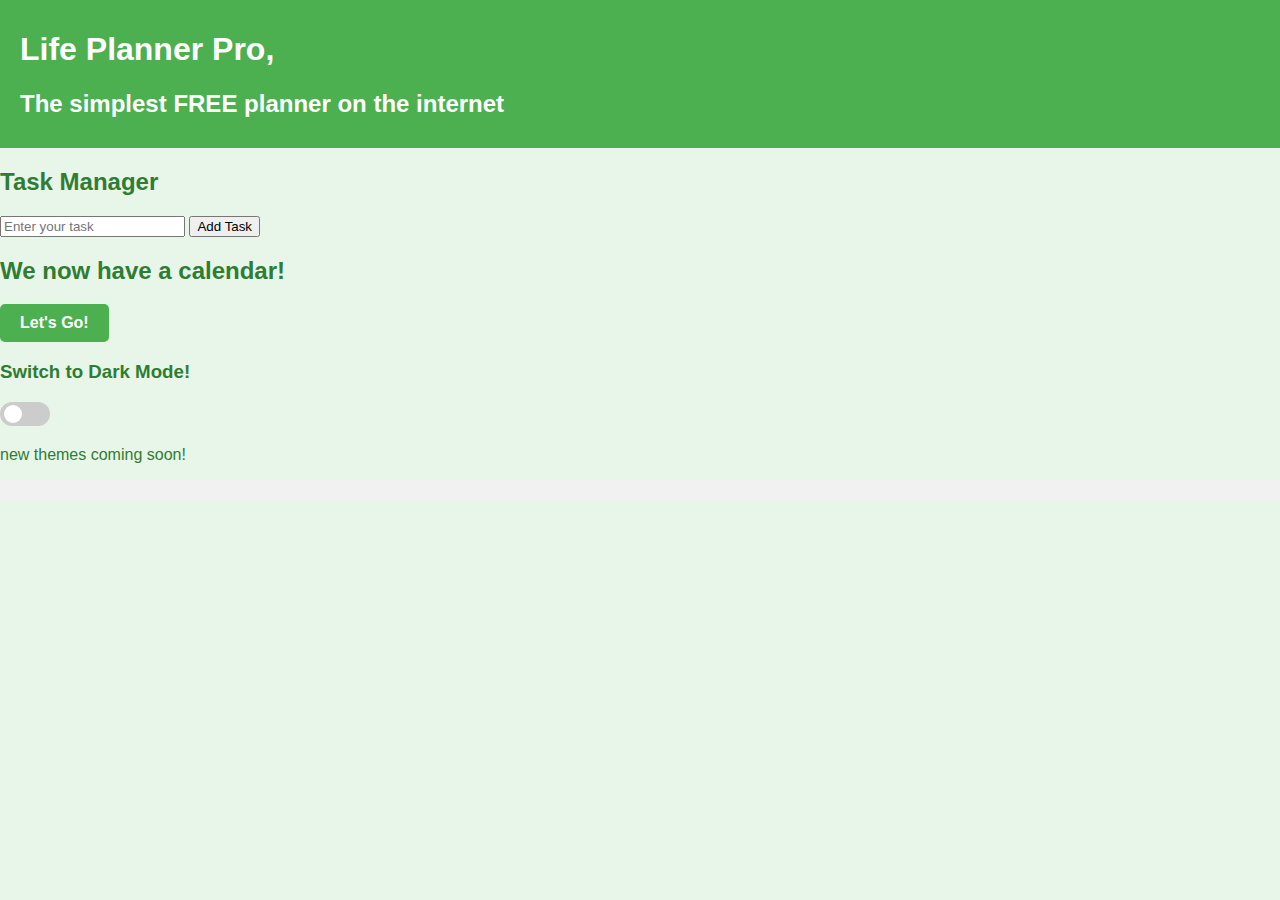
<file: index.html>
<!DOCTYPE html>
<html lang="en">
<head>
  <meta charset="UTF-8">
  <meta name="viewport" content="width=device-width, initial-scale=1.0">
  <title>Plan Your Life, Your Way!</title>
  <link rel="stylesheet" href="styles.css">
  <script src="main.js" defer></script>
</head>
<body>
  <header>
    <nav>
      <section id="home">
        <h1>Life Planner Pro,</h1>
        <h2>The simplest FREE planner on the internet</h2>
      </section>
  
    </nav>
  </header>
<main>
    <section id="planner">
      <h2>Task Manager</h2>
      <div id="task-manager">
        <input type="text" id="taskInput" placeholder="Enter your task">
        <button id="addButton">Add Task</button>
        <ul id="taskList"></ul>
      </div>
    </section>

    <section id="settings">
      <h2>We now have a calendar!</h2>
      <a href="calendar.html" class="calendar-link" title="Go to Calendar Page">Let's Go!</a>

      <h3>Switch to Dark Mode!</h3>
    <label class="toggle-switch">
      <input type="checkbox" id="themeToggle">
      <span class="slider"></span>
    </label>
      <p>new themes coming soon!</p>
    </section>
</main>

<footer></footer>
</body>
</html>
</file>
<file: styles.css>
body {
  font-family: Arial, sans-serif;
  margin: 0;
  padding: 0;
  transition: background-color 0.3s ease, color 0.3s ease;
}


body.light-theme {
  background-color: #e8f5e9; 
  color: #2e7d32; 
}


body.dark-theme {
  background-color: #1b5e20; 
  color: #a5d6a7; 
}

header {
  display: flex;
  justify-content: space-between;
  align-items: center;
  padding: 10px 20px;
  background-color: #4caf50;
  color: white;
}

.calendar-link {
  display: inline-block;
  color: #ffffff;
  background-color: #4CAF50; 
  text-decoration: none;
  padding: 10px 20px;
  border-radius: 5px;
  font-size: 16px;
  font-weight: bold;
  transition: background-color 0.3s, box-shadow 0.3s; 
}

.calendar-link:hover {
  background-color: #45a049; 
  box-shadow: 0 4px 8px rgba(0, 0, 0, 0.2);
}

.calendar-link:active {
  background-color: #3d8c42; 
  box-shadow: 0 2px 4px rgba(0, 0, 0, 0.2); 
}


.toggle-switch {
  position: relative;
  display: inline-block;
  width: 50px;
  height: 24px;
}

.toggle-switch input {
  display: none;
}

.slider {
  position: absolute;
  cursor: pointer;
  top: 0;
  left: 0;
  right: 0;
  bottom: 0;
  background-color: #ccc;
  transition: 0.4s;
  border-radius: 24px;
}

.slider:before {
  position: absolute;
  content: "";
  height: 18px;
  width: 18px;
  left: 4px;
  bottom: 3px;
  background-color: white;
  transition: 0.4s;
  border-radius: 50%;
}


input:checked + .slider {
  background-color: #66bb6a;
}

input:checked + .slider:before {
  transform: translateX(26px);
}

footer {
  text-align: center;
  padding: 10px;
  background-color: #f1f1f1;
  color: #4caf50;
}

@media (max-width: 768px) {
  header nav ul {
    flex-direction: column;
  }
}
</file>
